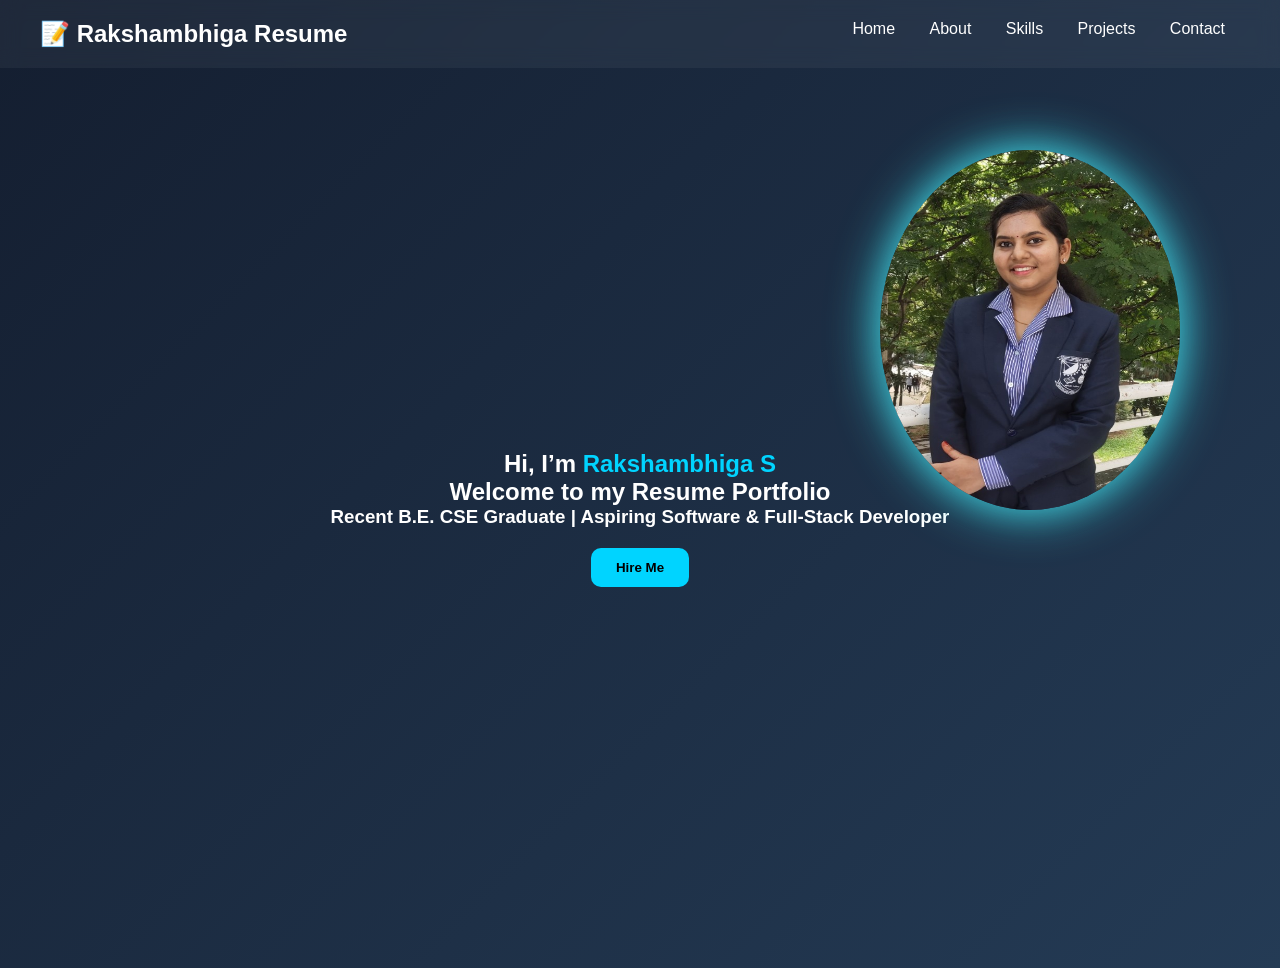
<file: index.html>
<!DOCTYPE html>
<html lang="en">
<head>
  <meta charset="UTF-8">
  <meta name="viewport" content="width=device-width, initial-scale=1.0">
  <title>Rakshambhiga Portfolio</title>
  <link rel="stylesheet" href="style.css">
</head>
<body>
  <header>
    <div class="logo">📝 Rakshambhiga Resume</div>
    <nav>
      <a href="index.html" class="active">Home</a>
      <a href="about.html">About</a>
      <a href="skills.html">Skills</a>
      <a href="projects.html">Projects</a>
      <a href="contact.html">Contact</a>
    </nav>
  </header>

  <section class="home">
    <h1>Hi, I’m <span>Rakshambhiga S</span></h1>

    <h2>Welcome to my Resume Portfolio </h2>
    
    <h3>Recent B.E. CSE Graduate | Aspiring Software & Full-Stack Developer</h3>
    <img src="main.jpg" alt="My Profile Photo" class="profile-photo">

    <button class="btn">Hire Me</button>
  </section>
</body>
</html>
</file>
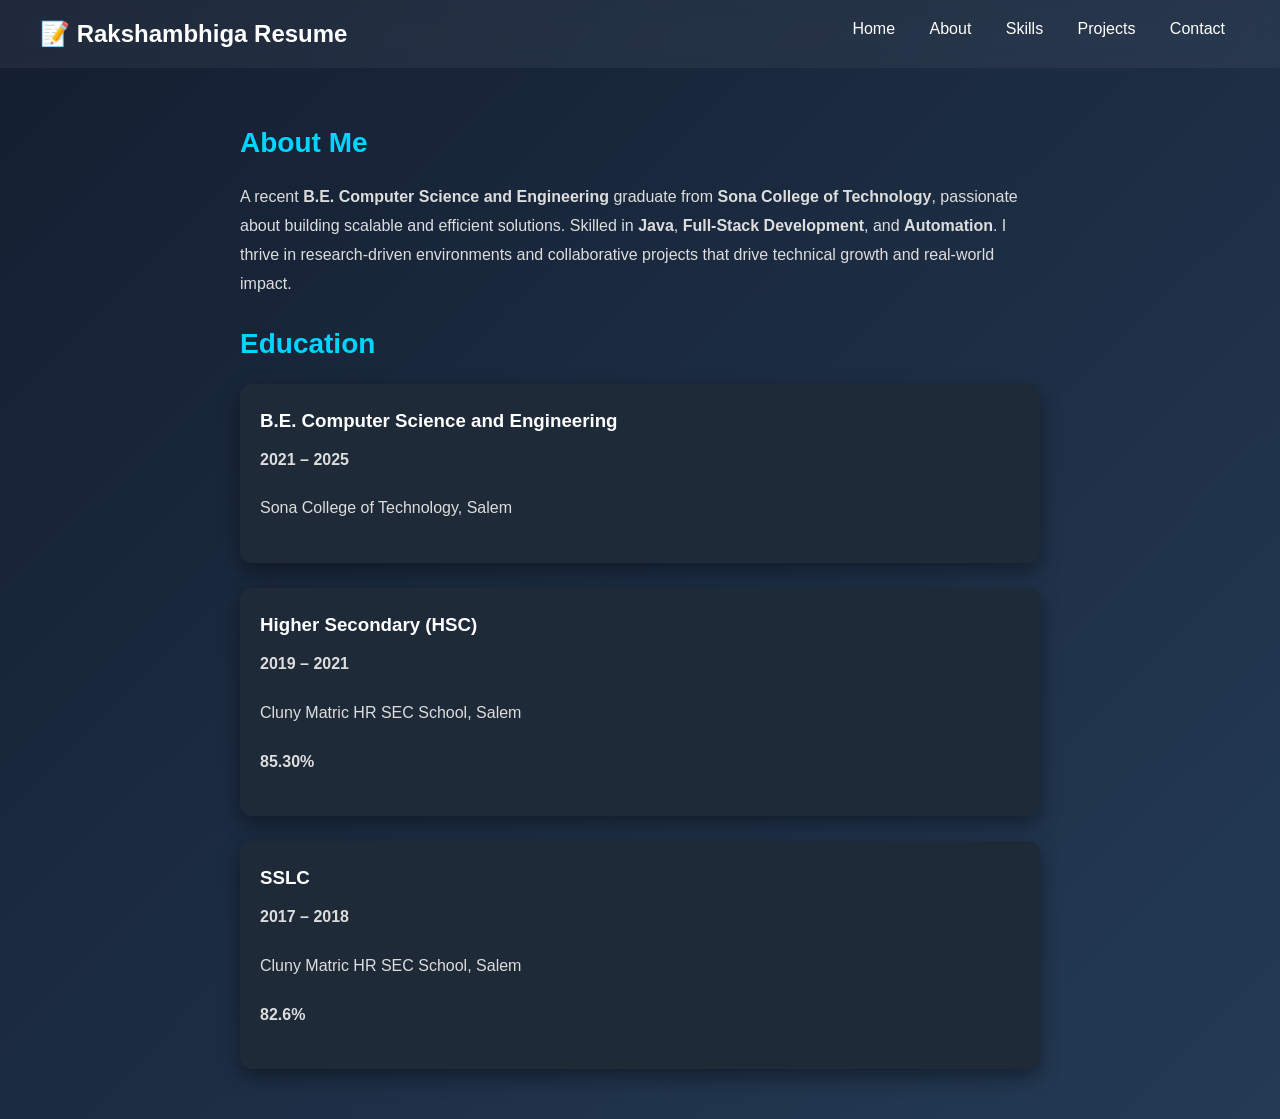
<file: about.html>
<!DOCTYPE html>
<html lang="en">
<head>
  <meta charset="UTF-8">
  <meta name="viewport" content="width=device-width, initial-scale=1.0">
  <title>About Me</title>
  <link rel="stylesheet" href="style.css">
</head>
<body>
  <header>
    <div class="logo"> 📝 Rakshambhiga Resume</div>
    <nav>
      <a href="index.html">Home</a>
      <a href="about.html" class="active">About</a>
      <a href="skills.html">Skills</a>
      <a href="projects.html">Projects</a>
      <a href="contact.html">Contact</a>
    </nav>
  </header>

  <section class="about">
    <h1>About Me</h1>
    <p>
      A recent <b>B.E. Computer Science and Engineering</b> graduate from 
      <b>Sona College of Technology</b>, passionate about building scalable and efficient solutions.  
      Skilled in <b>Java</b>, <b>Full-Stack Development</b>, and <b>Automation</b>.  
      I thrive in research-driven environments and collaborative projects that drive technical growth 
      and real-world impact.
    </p>

    <h1>Education</h1>
    <div class="education">
      <div class="edu-item">
        <h3>B.E. Computer Science and Engineering</h3>
        <p><b>2021 – 2025</b></p>
        <p>Sona College of Technology, Salem</p>
      </div>

      <div class="edu-item">
        <h3>Higher Secondary (HSC)</h3>
        <p><b>2019 – 2021</b></p>
        <p>Cluny Matric HR SEC School, Salem</p>
        <p><b>85.30%</b></p>
      </div>

      <div class="edu-item">
        <h3>SSLC</h3>
        <p><b>2017 – 2018</b></p>
        <p>Cluny Matric HR SEC School, Salem</p>
        <p><b>82.6%</b></p>
      </div>
    </div>
  </section>
</body>
</html>
</file>
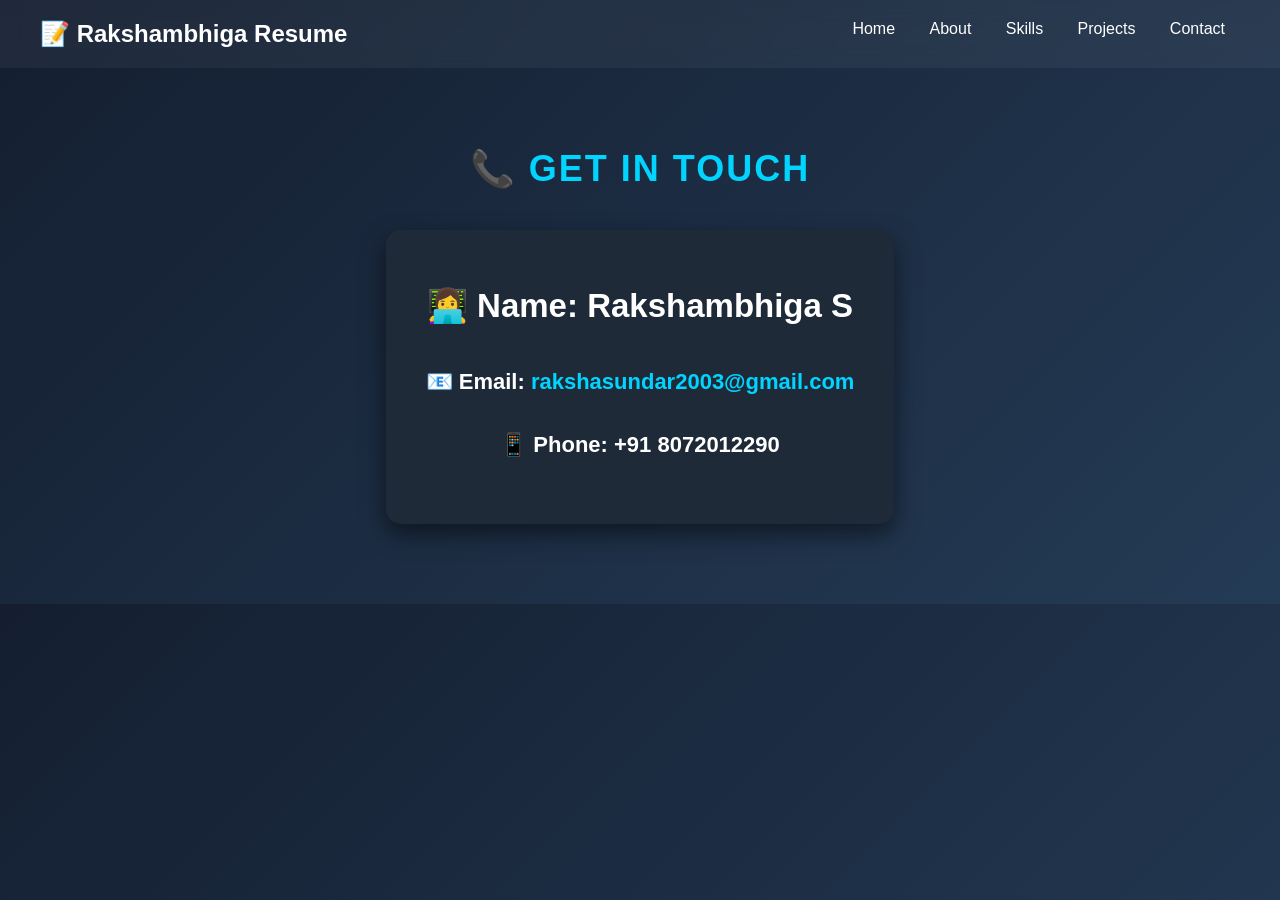
<file: contact.html>
<!DOCTYPE html>
<html lang="en">
<head>
  <meta charset="UTF-8">
  <meta name="viewport" content="width=device-width, initial-scale=1.0">
  <title>Contact</title>
  <link rel="stylesheet" href="style.css">
</head>
<body>
  <header>
    <div class="logo">📝 Rakshambhiga Resume</div>
    <nav>
      <a href="index.html">Home</a>
      <a href="about.html">About</a>
      <a href="skills.html">Skills</a>
      <a href="projects.html">Projects</a>
      <a href="contact.html" class="active">Contact</a>
    </nav>
  </header>

  <section class="contact">
    <h1>📞 Get in Touch</h1>
    <div class="contact-info">
      <h2 class="name">👩‍💻 <strong>Name:</strong> Rakshambhiga S</h2>
      <p class="email">📧 <strong>Email:</strong> 
        <a href="mailto:rakshasundar2003@gmail.com">rakshasundar2003@gmail.com</a>
      </p>
      <p class="phone">📱 <strong>Phone:</strong> +91 8072012290</p>
    </div>
  </section>
</body>
</html>
</file>
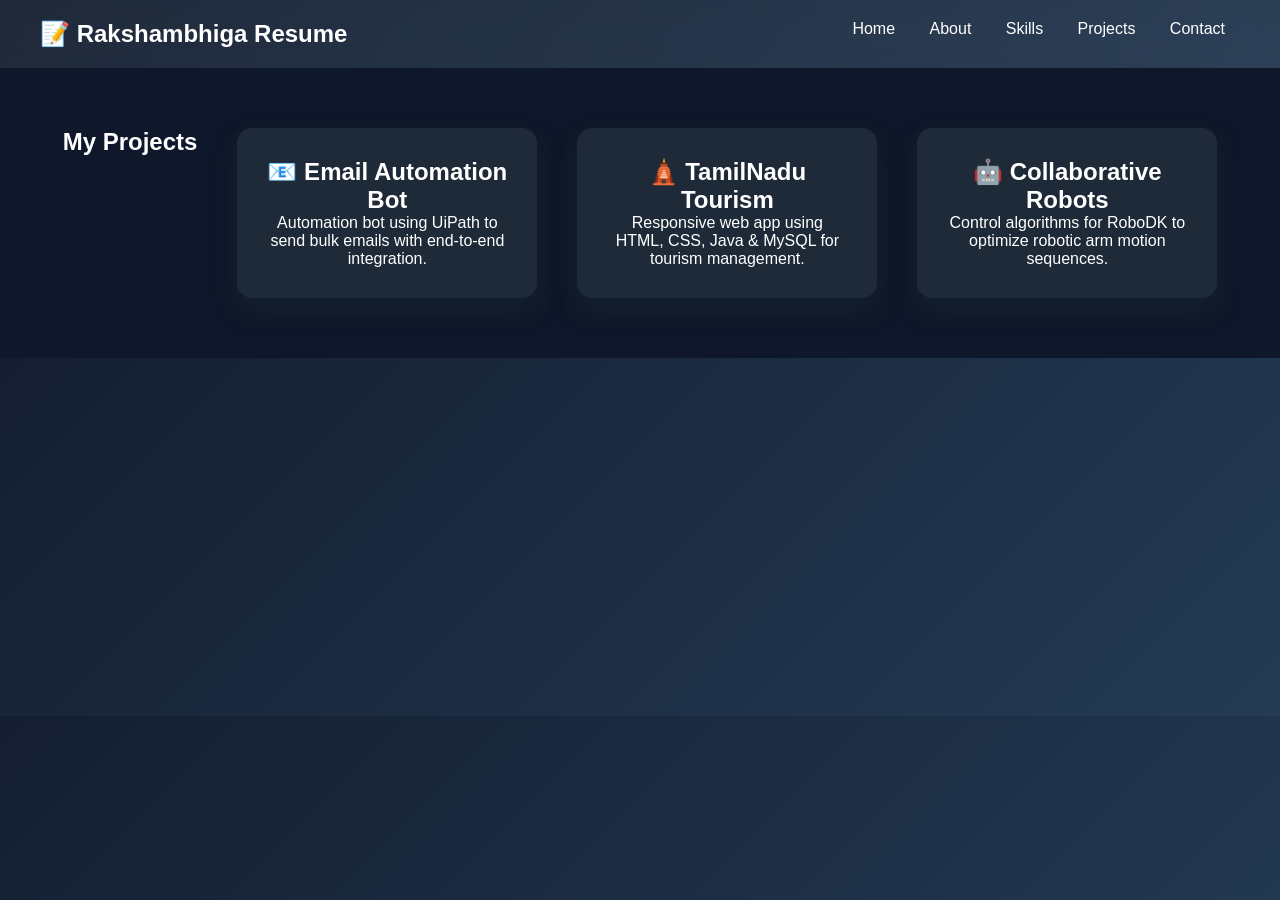
<file: projects.html>
<!DOCTYPE html>
<html lang="en">
<head>
  <meta charset="UTF-8">
  <meta name="viewport" content="width=device-width, initial-scale=1.0">
  <title>Projects</title>
  <link rel="stylesheet" href="style.css">
</head>
<body>
  <header>
    <div class="logo">📝 Rakshambhiga Resume</div>
    <nav>
      <a href="index.html">Home</a>
      <a href="about.html">About</a>
      <a href="skills.html">Skills</a>
      <a href="projects.html" class="active">Projects</a>
      <a href="contact.html">Contact</a>
    </nav>
  </header>

  <section class="projects">
    <h1>My Projects</h1>
    <div class="project-card">
      <h1>📧 Email Automation Bot</h1>
      <p>Automation bot using UiPath to send bulk emails with end-to-end integration.
</p>
    </div>
    <div class="project-card">
      <h1>🛕 TamilNadu Tourism</h1>
      <p>Responsive web app using HTML, CSS, Java & MySQL for tourism management.</p>
    </div>
    <div class="project-card">
      <h1>🤖 Collaborative Robots</h1>
      <p>Control algorithms for RoboDK to optimize robotic arm motion sequences.</p>
    </div>
  </section>
</body>
</html>
</file>
<file: style.css>
/* Reset */
* {
  margin: 0;
  padding: 0;
  box-sizing: border-box;
  font-family: "Poppins", sans-serif;
}

body {
  background: linear-gradient(135deg, #141e30, #243b55);
  color: #fff;
  text-align: center;
}

/* Navbar */
header {
  display: flex;
  justify-content: space-between;
  padding: 20px 40px;
  background: rgba(255, 255, 255, 0.05);
  backdrop-filter: blur(10px);
}

header .logo {
  font-size: 24px;
  font-weight: bold;
}

nav a {
  margin: 0 15px;
  color: #fff;
  text-decoration: none;
  font-weight: 500;
  transition: 0.3s;
}

nav a:hover {
  color: #00d4ff;
}

/* Home Section */
.home {
  height: 100vh;
  display: flex;
  flex-direction: column;
  justify-content: center;
  align-items: center;
  animation: fadeIn 1.5s ease-in-out;
}

.home h1 span {
  color: #00d4ff;
}

.btn {
  margin-top: 20px;
  padding: 12px 25px;
  border: none;
  border-radius: 10px;
  background: #00d4ff;
  color: #000;
  font-weight: bold;
  cursor: pointer;
  transition: transform 0.3s;
}

.btn:hover {
  transform: scale(1.1) rotate(3deg);
}

/* Skills */
.skills {
  display: flex;
  flex-wrap: wrap;
  justify-content: center;
  gap: 25px;
  padding: 60px 20px;
}

.skill-box {
  width: 150px;
  height: 150px;
  background: #1e2a38;
  display: flex;
  justify-content: center;
  align-items: center;
  font-size: 20px;
  font-weight: bold;
  border-radius: 12px;
  box-shadow: 0 10px 20px rgba(0,0,0,0.5);
  transform: perspective(600px) rotateY(15deg);
  transition: 0.5s;
}

.skill-box:hover {
  transform: perspective(600px) rotateY(0deg) scale(1.1);
  background: #00d4ff;
  color: #000;
}

/* Animation */
@keyframes fadeIn {
  from { opacity: 0; transform: translateY(20px); }
  to { opacity: 1; transform: translateY(0); }
}
/* Projects */
.projects {
  padding: 60px 40px;
  background: #0f172a; /* dark background for contrast */
  display: flex;
  flex-wrap: wrap;
  gap: 40px; /* space between project cards */
  justify-content: center; /* center align cards */
  
}

.project-card {
  background: #1e2a38;
  padding: 30px;
  width: 300px;
  border-radius: 15px;
  box-shadow: 0 12px 25px rgba(23, 44, 50, 0.5);
  transition: transform 0.4s, background 0.4s, color 0.4s;
  text-align: center;
}

.project-card:hover {
  transform: translateY(-10px) scale(1.05);
  background: #00d4ff;
  color: #000;
}

/* Contact */
.contact {
  padding: 60px 20px;
}

.contact form {
  display: flex;
  flex-direction: column;
  gap: 15px;
  max-width: 400px;
  margin: auto;
}

.contact input, 
.contact textarea {
  padding: 12px;
  border-radius: 10px;
  border: none;
  outline: none;
  font-size: 16px;
}

.contact button {
  padding: 12px;
  border-radius: 10px;
  border: none;
  background: #00d4ff;
  font-weight: bold;
  cursor: pointer;
  transition: transform 0.3s;
}

.contact button:hover {
  transform: scale(1.1);
}
.about {
  padding: 50px;
  max-width: 900px;
  margin: auto;
  text-align: left;
  line-height: 1.8;
}

.about h1 {
  font-size: 28px;
  margin-bottom: 15px;
  color: #00d4ff;
}

.about p {
  font-size: 16px;
  margin-bottom: 20px;
  color: #ddd;
}

/* Education */
.education {
  display: flex;
  flex-direction: column;
  gap: 25px;
}

.edu-item {
  background: #1e2a38;
  padding: 20px;
  border-radius: 12px;
  box-shadow: 0 8px 20px rgba(0,0,0,0.4);
  transition: transform 0.3s;
}

.edu-item:hover {
  transform: scale(1.03);
  background: #2e5b64;
  color: #000;
}

.edu-item h3 {
  margin-bottom: 8px;
  color: #fff;
}
.contact {
  padding: 80px 20px;
  text-align: center;
}

.contact h1 {
  font-size: 36px;
  margin-bottom: 40px;
  color: #00d4ff;
  text-transform: uppercase;
  letter-spacing: 2px;
}

.contact-info {
  font-size: 22px;
  font-weight: bold;
  line-height: 2.2;
  background: #1e2a38;
  padding: 40px;
  border-radius: 15px;
  display: inline-block;
  box-shadow: 0 10px 25px rgba(0,0,0,0.5);
}

.contact-info p {
  margin: 15px 0;
  color: #fff;
}

.contact-info a {
  color: #00d4ff;
  text-decoration: none;
}

.contact-info a:hover {
  text-decoration: underline;
}
.profile-photo {
  position: absolute;
  right: 100px;
  top: 150px;
  width: 300px;
  height: 360px;
  border-radius: 100%;
  box-shadow: 0 0 30px rgba(81, 201, 225, 0.3),
              0 0 50px hsl(183, 89%, 60%); /* glowing 3D effect */
  
}
</file>
